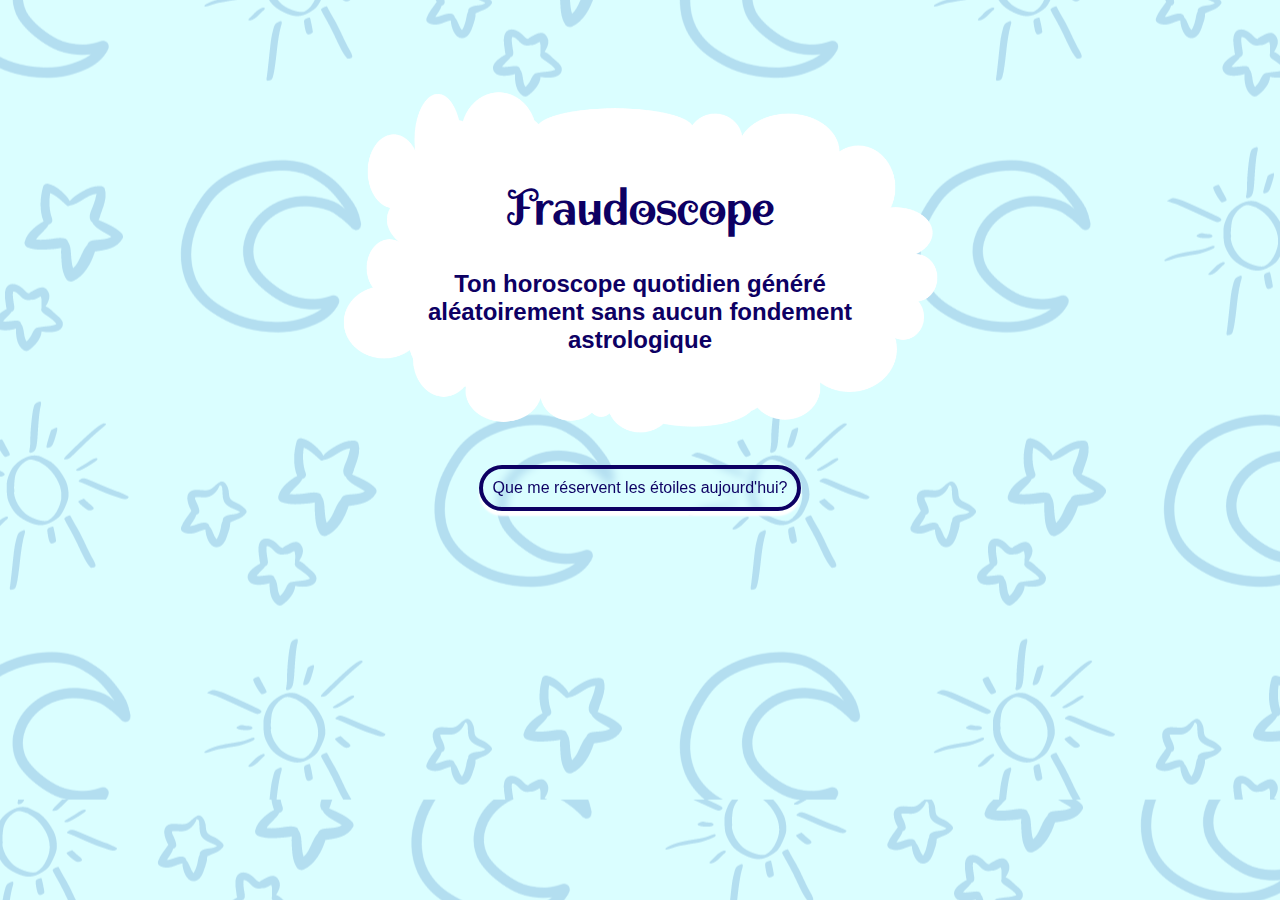
<file: index.html>
<!DOCTYPE html>
<html>
    <head>
        <meta name="viewport" content="width=device-width, initial-scale=1">
        <title>Fraudoscope</title>
        <link rel="stylesheet" href="./style.css" id="styleCss">
        <link href="https://fonts.googleapis.com/css2?family=Spirax&display=swap" rel="stylesheet">
    </head>
    <body>
        <header>
            <h1>Fraudoscope</h1>
            <h2>Ton horoscope quotidien généré aléatoirement sans aucun fondement astrologique</h2>
        </header>
        <main>
            <div class="result">
                <p id="horoscope"></p>
            </div>
           <button id="buttonResult">Que me réservent les étoiles aujourd'hui?</button>
        </main> 
    </body>
    <footer>
        <script src="./messageGenerator.js"></script>
        <script src="./displayResult.js"></script>
    </footer>
</html>
</file>
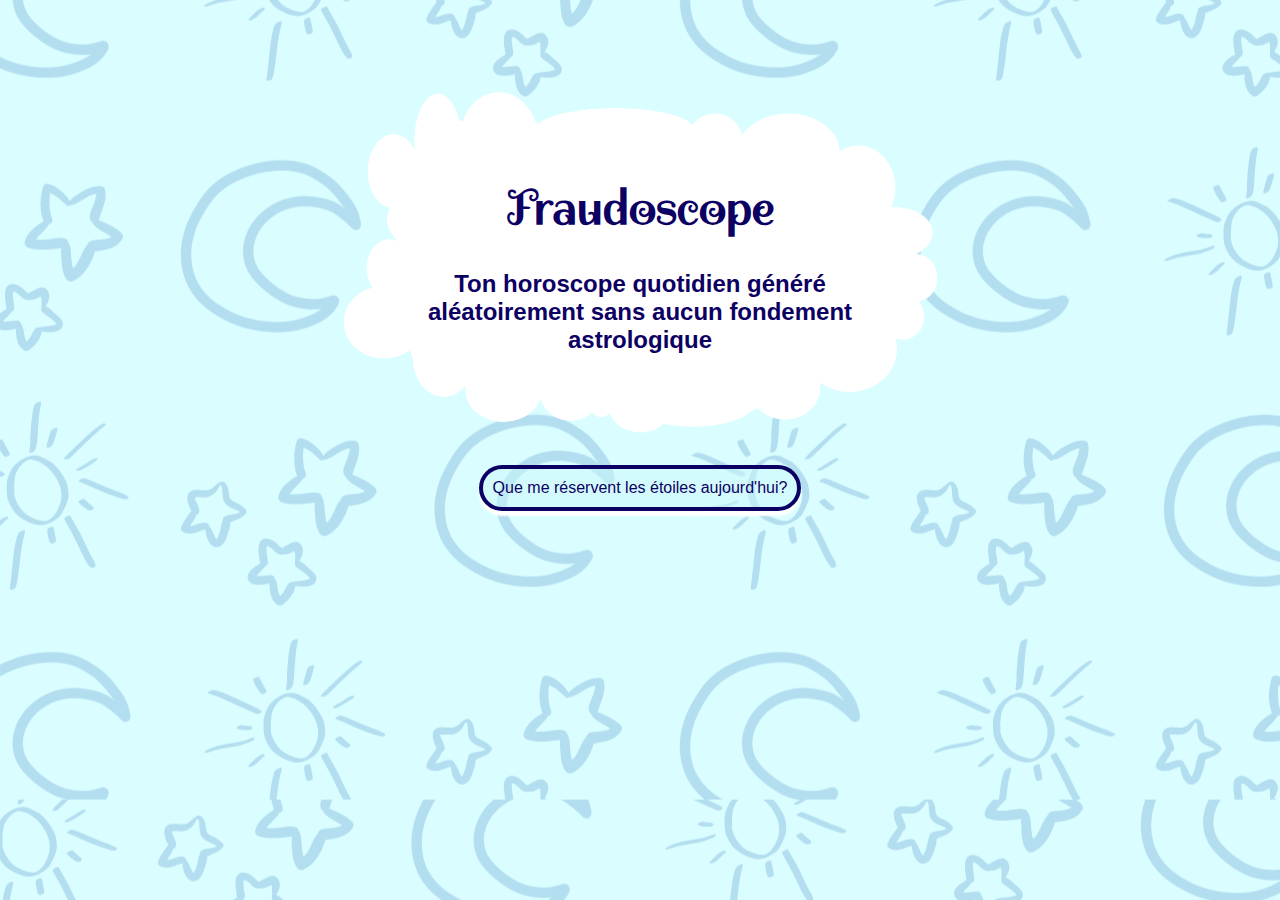
<file: docs/index.html>
<!DOCTYPE html>
<html>
    <head>
        <title>Fraudoscope</title>
        <link rel="stylesheet" href="/docs/style.css" id="styleCss">
        <link href="https://fonts.googleapis.com/css2?family=Spirax&display=swap" rel="stylesheet">
    </head>
    <body>
        <header>
            <h1>Fraudoscope</h1>
            <h2>Ton horoscope quotidien généré aléatoirement sans aucun fondement astrologique</h2>
        </header>
        <main>
            <div class="result">
                <p id="horoscope"></p>
            </div>
           <button id="buttonResult">Que me réservent les étoiles aujourd'hui?</button>
        </main> 
    </body>
    <footer>
        <script src="/docs/messageGenerator.js"></script>
        <script src="/docs/displayResult.js"></script>
    </footer>
</html>
</file>
<file: style.css>
body{
    text-align: center;
    padding-top: 5%;
    font-family:Arial, Helvetica, sans-serif;
    background-image: url("./ressources/background-light.png");
    background-position: center;
}
.afterClick {
    background-image: url("./ressources/background-purple.png");
}

header {
    padding: 75px;
    margin-left: auto;
    margin-right: auto;
    max-width: 450px;
    background-image: url("./ressources/cloud_bckgd.png");
    background-position: center;
    background-size: contain;
    background-repeat: no-repeat;
    color: #0d0063;
}
.afterClick header{
    display: none;
    background-image: none;
}

h1 {
    font-family: Spirax;
    font-size: 3em;
    color: #0d0063;

}

h3{
    text-shadow: #ffffff 0px 2px;
}

.afterClick p{
    padding:75px;
    margin-left: auto;
    margin-right: auto;
    text-align: center;
    max-width: 450px;
    font-family: Spirax;
    font-size: 1.5em;
    font-weight: bold;
    color: #2b1053;
    background-image: url("./ressources/cloud_bckgd.png");
    background-position: center;
    background-size: contain;
    background-repeat: no-repeat;
    line-height: 1.4em;
}

button{
    padding: 10px;
    font-family: Arial, Helvetica, sans-serif;
    font-size: 1em;
    color: #0d0063;
    background-color: #cdf9fa00;
    backdrop-filter:blur(4px);
    border-radius: 25px;
    border: 4px solid #0d0063;
    box-shadow: 0px 5px 2px #ffffff;
}

button:hover{
    cursor: pointer;
    font-size: 1em;
    font-weight: bold;
}

button:active{
    padding: 10px;
    font-size: 1em;
    font-family: Arial, Helvetica, sans-serif;
    color: #CDF9FA;
    background-color: #0d0063;
    box-shadow: none;
}

.afterClick button{
    font-weight: bold;
    color:#2b1053;
    border: 4px solid #2b1053;
    box-shadow: none;
}

@media screen and (max-width: 480px) {
    header {
        padding: 5px;
        margin-top: 50px;
        background-image: none;
        border-radius: 75px;
        box-shadow: rgba(100, 100, 111, 0.2) 0px 7px 29px 0px;
        width: 100%;
        backdrop-filter:blur(4px);
    }

    h2{
        font-size: 1.25em;
    }

    button{
        margin-top: 10%;
        padding-top: 20px;
        padding-bottom: 20px;
    }

    .afterClick p{
        padding: 15px;
        margin-top: 50px;
        text-align: center;
        font-weight: bold;
        color: #2b1053;
        background-image: none;
        border-radius: 75px;
        box-shadow: rgba(100, 100, 111, 0.2) 0px 7px 29px 0px;
        backdrop-filter:blur(4px);
    }
}
</file>
<file: docs/style.css>
body{
    text-align: center;
    padding-top: 5%;
    font-family:Arial, Helvetica, sans-serif;
    background-image: url("/docs/ressources/background-light.png");
    background-position: center;
}

header {
    padding: 75px;
    margin-left: auto;
    margin-right: auto;
    max-width: 450px;
    background-image: url(/docs/ressources/cloud_bckgd.png);
    background-position: center;
    background-size: contain;
    background-repeat: no-repeat;
    color: #0d0063;
}

h1 {
    font-family: Spirax;
    font-size: 3em;
    color: #0d0063;

}

h3{
    text-shadow: #ffffff 0px 2px;
}

button{
    padding: 10px;
    font-family: Arial, Helvetica, sans-serif;
    font-size: 1em;
    color: #0d0063;
    background-color: #cdf9fa7e;
    border-radius: 25px;
    border: 4px solid #0d0063;
    box-shadow: 0px 5px 2px #ffffff;
}
button:hover{
    cursor: pointer;
    font-size: 1em;
    font-weight: bold;
}

button:active{
    padding: 10px;
    font-size: 1em;
    font-family: Arial, Helvetica, sans-serif;
    color: #CDF9FA;
    background-color: #0d0063;
    box-shadow: none;
}

@media screen and (max-width: 480px) {
    header {
        padding: 5px;
        margin-top: 50px;
        background-image: none;
        border-radius: 75px;
        box-shadow: rgba(100, 100, 111, 0.2) 0px 7px 29px 0px;
        width: 100%;

    }

    h2{
        font-size: 1.25em;
    }

    button{
        margin-top: 10%;
        padding-top: 20px;
        padding-bottom: 20px;


    }
}
</file>
